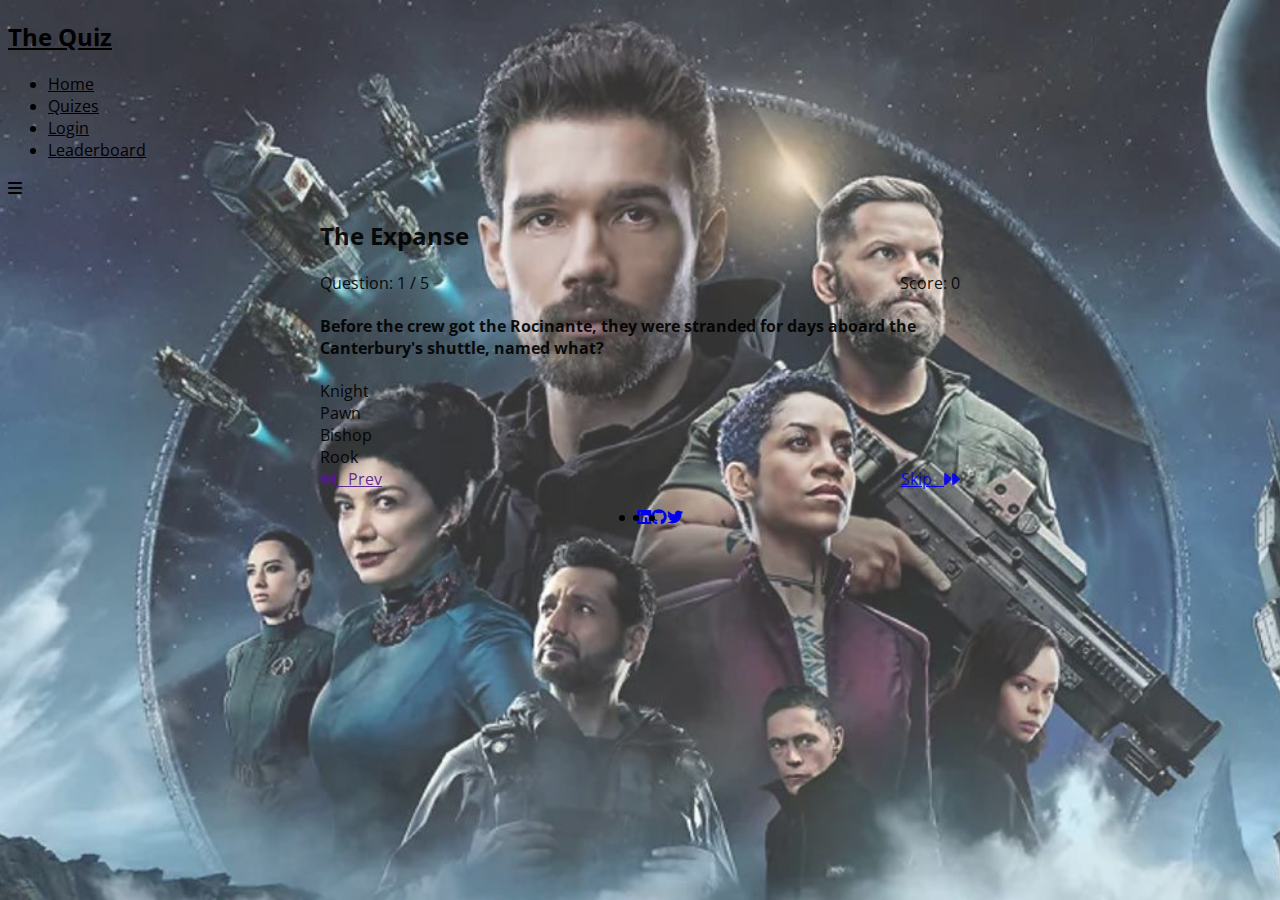
<file: templates/question1.html>
<!DOCTYPE html>
<html lang="en">
  <head>
    <meta charset="UTF-8" />
    <meta http-equiv="X-UA-Compatible" content="IE=edge" />
    <meta name="viewport" content="width=device-width, initial-scale=1.0" />
    <link rel="stylesheet" href="https://bermuda-css.netlify.app/style.css" />
    <link rel="stylesheet" href="../style.css" />
    <title>The Expanse | Question 01</title>
  </head>
  <body>
    <div class="root">
      <div class="whole-content question-content">
        <header>
          <nav class="nav">
            <div class="nav__logo">
              <h2>
                <a href="../index.html" class="text-offwhite"> The Quiz</a>
              </h2>
            </div>
            <ul class="nav__links">
              <li><a class="btn btn-link" href="../index.html">Home</a></li>
              <li><a class="btn btn-link" href="./quizes.html">Quizes</a></li>
              <li>
                <a class="btn btn-default-outline border-rounded-sm shadow-sm" href="#"
                  >Login</a
                >
              </li>
              <li>
                <a class="btn" href="#">Leaderboard</a>
              </li>
            </ul>
            <div class="nav__menu-btn hide">
              <i class="fas fa-bars"></i>
            </div>
          </nav>
        </header>
        <main class="main-content m-xl">
          <section class="quiz-card-container">
            <article
              class="card question-card m--x-xl border-rounded-md shadow-lg text-center"
            >
              <div class="card__body">
                <div class="card__header">
                  <h2 class="text-2 text-default bold-xl">The Expanse</h2>
                </div>
                <div class="quiz-stats p-x-md">
                  <div class="quesion-no">
                    <span class="text-4">Question: </span>
                    <span class="text-4 bold-lg"> 1 / 5</span>
                  </div>
                  <div class="score">
                    <span class="text-4">Score: </span>
                    <span class="text-4 bold-lg"> 0 </span>
                  </div>
                </div>
                <div class="question p-x-md text-start">
                  <h4 class="p-y-sm">
                    Before the crew got the Rocinante, they were stranded for
                    days aboard the Canterbury's shuttle, named what?
                  </h4>
                </div>
                <div class="options-container p-x-md m-x-sm">
                  <div
                    class="option option1 p-md text-center bg-dark border-rounded-lg text-4 bold-lg m-y-md"
                  >
                    Knight
                  </div>
                  <div
                    class="option option1 p-md text-center bg-dark border-rounded-lg text-4 bold-lg m-y-md"
                  >
                    Pawn
                  </div>
                  <div
                    class="option option1 p-md text-center bg-dark border-rounded-lg text-4 bold-lg m-y-md"
                  >
                    Bishop
                  </div>
                  <div
                    class="option option1 p-md text-center bg-dark border-rounded-lg text-4 bold-lg m-y-md"
                  >
                    Rook
                  </div>
                </div>
                <div class="quiz-navigation p-md">
                  <div class="prev-btn btn btn-link">
                    <a href="" class="btn-disabled"
                      ><i
                        class="fas fa-backward btn-disabled"
                        aria-hidden="true"
                      ></i>
                      &nbsp; Prev</a
                    >
                  </div>
                  <div class="skip-btn btn btn-link">
                    <a href="./question2.html"
                      >Skip &nbsp;
                      <i class="fas fa-forward" aria-hidden="true"></i
                    ></a>
                  </div>
                </div>
              </div>
            </article>
          </section>
        </main>
        <footer class="footer-container m-t-xxl p-t-xxl">
          <ul class="footer__links">
            <li>
              <a
                class="btn"
                href="https://www.linkedin.com/in/rishikesh-shinde-1211b5192/"
                ><i class="fab fa-linkedin"></i>
              </a>
            </li>
            <li>
              <a class="btn" href="https://github.com/rdshinde/Bermuda"
                ><i class="fab fa-github"></i
              ></a>
            </li>
            <li>
              <a class="btn" href="https://twitter.com/Rishike16406089"
                ><i class="fab fa-twitter"></i
              ></a>
            </li>
          </ul>
        </footer>
      </div>
    </div>
    <link rel="stylesheet" href="https://bermuda-css.netlify.app/script.js" />
  </body>
</html>
</file>
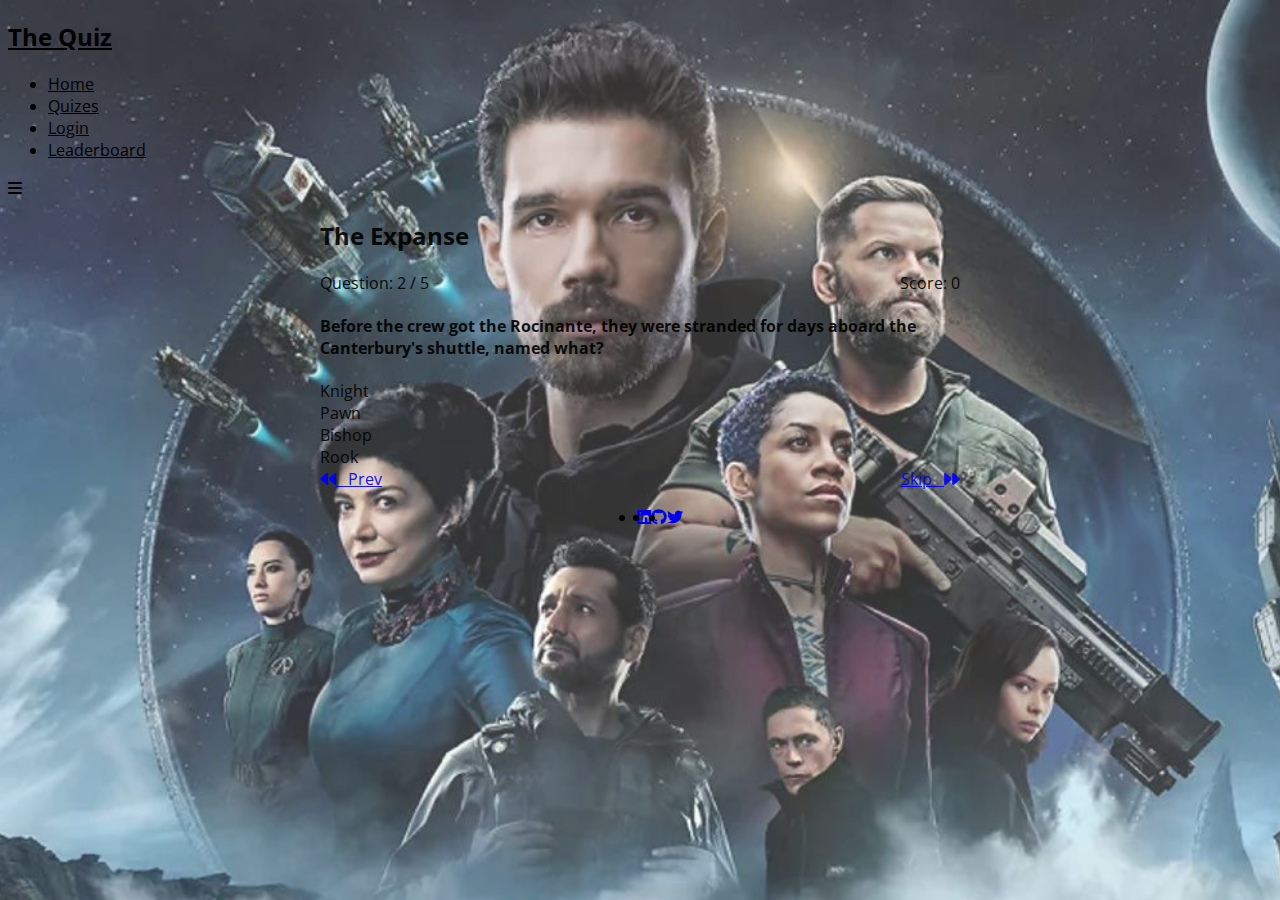
<file: templates/question2.html>
<!DOCTYPE html>
<html lang="en">
  <head>
    <meta charset="UTF-8" />
    <meta http-equiv="X-UA-Compatible" content="IE=edge" />
    <meta name="viewport" content="width=device-width, initial-scale=1.0" />
    <link rel="stylesheet" href="https://bermuda-css.netlify.app/style.css" />
    <link rel="stylesheet" href="../style.css" />
    <title>The Expanse | Question 02</title>
  </head>
  <body>
    <div class="root">
      <div class="whole-content question-content">
        <header>
          <nav class="nav">
            <div class="nav__logo">
              <h2>
                <a href="../index.html" class="text-offwhite"> The Quiz</a>
              </h2>
            </div>
            <ul class="nav__links">
              <li><a class="btn btn-link" href="../index.html">Home</a></li>
              <li><a class="btn btn-link" href="./quizes.html">Quizes</a></li>
              <li>
                <a
                  class="btn btn-default-outline border-rounded-sm shadow-sm"
                  href="#"
                  >Login</a
                >
              </li>
              <li>
                <a class="btn" href="#">Leaderboard</a>
              </li>
            </ul>
            <div class="nav__menu-btn hide">
              <i class="fas fa-bars"></i>
            </div>
          </nav>
        </header>
        <main class="main-content m-xl">
          <section class="quiz-card-container">
            <article
              class="card question-card m--x-xl border-rounded-md shadow-lg text-center"
            >
              <div class="card__body">
                <div class="card__header">
                  <h2 class="text-2 text-default bold-xl">The Expanse</h2>
                </div>
                <div class="quiz-stats p-x-md">
                  <div class="quesion-no">
                    <span class="text-4">Question: </span>
                    <span class="text-4 bold-lg"> 2 / 5</span>
                  </div>
                  <div class="score">
                    <span class="text-4">Score: </span>
                    <span class="text-4 bold-lg"> 0 </span>
                  </div>
                </div>
                <div class="question p-x-md text-start">
                  <h4 class="p-y-sm">
                    Before the crew got the Rocinante, they were stranded for
                    days aboard the Canterbury's shuttle, named what?
                  </h4>
                </div>
                <div class="options-container p-x-md m-x-sm">
                  <div
                    class="option option1 p-md text-center text-offwhite bg-success border-rounded-lg text-4 bold-lg m-y-md"
                  >
                    Knight
                  </div>
                  <div
                    class="option option1 p-md text-center text-offwhite bg-danger border-rounded-lg text-4 bold-lg m-y-md"
                  >
                    Pawn
                  </div>
                  <div
                    class="option option1 p-md text-center bg-dark border-rounded-lg text-4 bold-lg m-y-md"
                  >
                    Bishop
                  </div>
                  <div
                    class="option option1 p-md text-center bg-dark border-rounded-lg text-4 bold-lg m-y-md"
                  >
                    Rook
                  </div>
                </div>
                <div class="quiz-navigation p-md">
                  <div class="prev-btn btn btn-link">
                    <a href="./question1.html" class=""
                      ><i class="fas fa-backward" aria-hidden="true"></i> &nbsp;
                      Prev</a
                    >
                  </div>
                  <div class="skip-btn btn btn-link">
                    <a href="./question3.html"
                      >Skip &nbsp;
                      <i class="fas fa-forward" aria-hidden="true"></i
                    ></a>
                  </div>
                </div>
              </div>
            </article>
          </section>
        </main>
        <footer class="footer-container m-t-xxl p-t-xxl">
          <ul class="footer__links">
            <li>
              <a
                class="btn"
                href="https://www.linkedin.com/in/rishikesh-shinde-1211b5192/"
                ><i class="fab fa-linkedin" aria-hidden="true"></i>
              </a>
            </li>
            <li>
              <a class="btn" href="https://github.com/rdshinde/Bermuda"
                ><i class="fab fa-github" aria-hidden="true"></i
              ></a>
            </li>
            <li>
              <a class="btn" href="https://twitter.com/Rishike16406089"
                ><i class="fab fa-twitter" aria-hidden="true"></i
              ></a>
            </li>
          </ul>
        </footer>
      </div>
    </div>
    <link rel="stylesheet" href="https://bermuda-css.netlify.app/script.js" />
  </body>
</html>
</file>
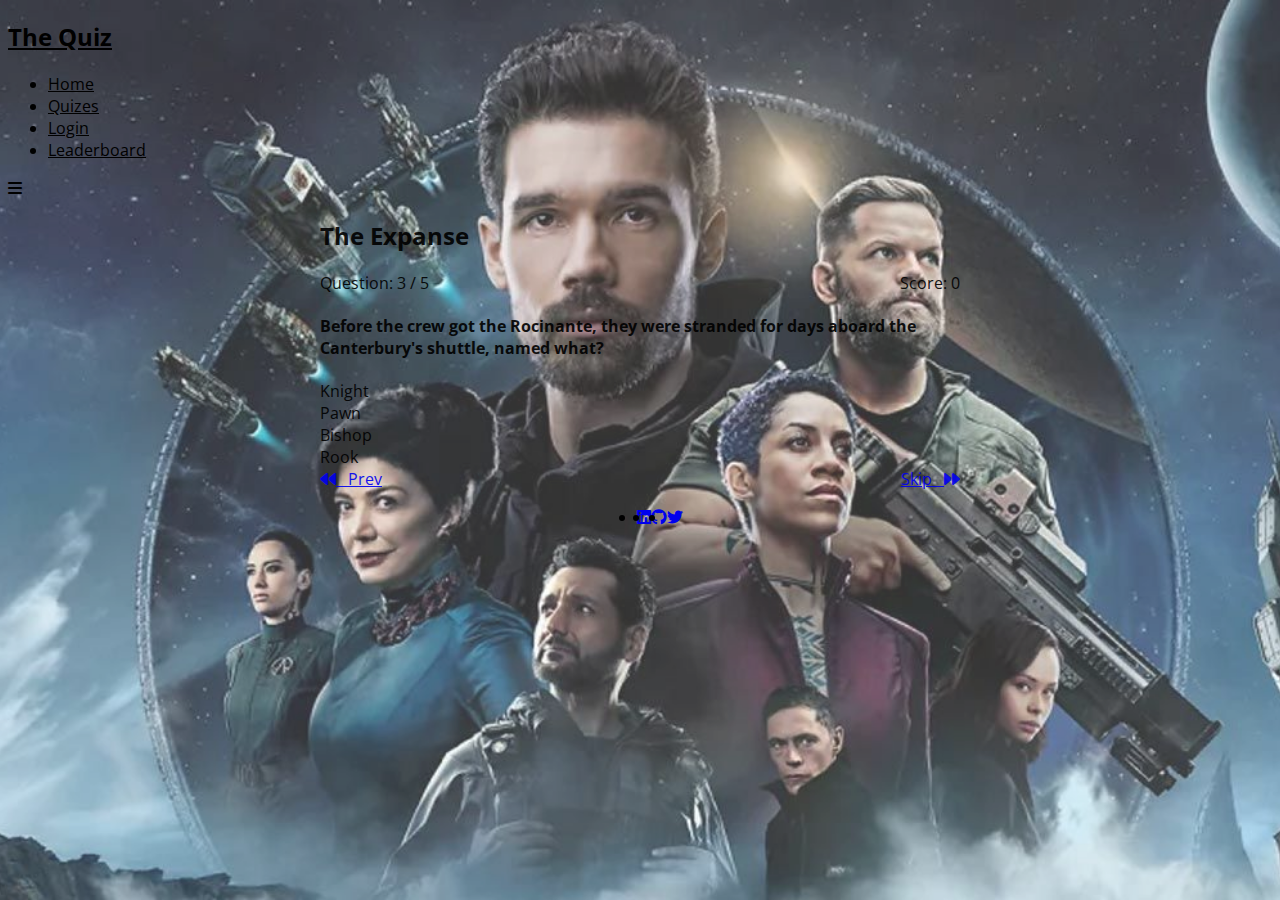
<file: templates/question3.html>
<!DOCTYPE html>
<html lang="en">
  <head>
    <meta charset="UTF-8" />
    <meta http-equiv="X-UA-Compatible" content="IE=edge" />
    <meta name="viewport" content="width=device-width, initial-scale=1.0" />
    <link rel="stylesheet" href="https://bermuda-css.netlify.app/style.css" />
    <link rel="stylesheet" href="../style.css" />
    <title>The Expanse | Question 03</title>
  </head>
  <body>
    <div class="root">
      <div class="whole-content question-content">
        <header>
          <nav class="nav">
            <div class="nav__logo">
              <h2>
                <a href="../index.html" class="text-offwhite"> The Quiz</a>
              </h2>
            </div>
            <ul class="nav__links">
              <li><a class="btn btn-link" href="../index.html">Home</a></li>
              <li><a class="btn btn-link" href="./quizes.html">Quizes</a></li>
              <li>
                <a
                  class="btn btn-default-outline border-rounded-sm shadow-sm"
                  href="#"
                  >Login</a
                >
              </li>
              <li>
                <a class="btn" href="#">Leaderboard</a>
              </li>
            </ul>
            <div class="nav__menu-btn hide">
              <i class="fas fa-bars"></i>
            </div>
          </nav>
        </header>
        <main class="main-content m-xl">
          <section class="quiz-card-container">
            <article
              class="card question-card m--x-xl border-rounded-md shadow-lg text-center"
            >
              <div class="card__body">
                <div class="card__header">
                  <h2 class="text-2 text-default bold-xl">The Expanse</h2>
                </div>
                <div class="quiz-stats p-x-md">
                  <div class="quesion-no">
                    <span class="text-4">Question: </span>
                    <span class="text-4 bold-lg"> 3 / 5</span>
                  </div>
                  <div class="score">
                    <span class="text-4">Score: </span>
                    <span class="text-4 bold-lg"> 0 </span>
                  </div>
                </div>
                <div class="question p-x-md text-start">
                  <h4 class="p-y-sm">
                    Before the crew got the Rocinante, they were stranded for
                    days aboard the Canterbury's shuttle, named what?
                  </h4>
                </div>
                <div class="options-container p-x-md m-x-sm">
                  <div
                    class="option option1 p-md text-center text-offwhite bg-success border-rounded-lg text-4 bold-lg m-y-md"
                  >
                    Knight
                  </div>
                  <div
                    class="option option1 p-md text-center bg-dark border-rounded-lg text-4 bold-lg m-y-md"
                  >
                    Pawn
                  </div>
                  <div
                    class="option option1 p-md text-center bg-dark border-rounded-lg text-4 bold-lg m-y-md"
                  >
                    Bishop
                  </div>
                  <div
                    class="option option1 p-md text-center bg-dark border-rounded-lg text-4 bold-lg m-y-md"
                  >
                    Rook
                  </div>
                </div>
                <div class="quiz-navigation p-md">
                  <div class="prev-btn btn btn-link">
                    <a href="./question2.html" class=""
                      ><i class="fas fa-backward" aria-hidden="true"></i> &nbsp;
                      Prev</a
                    >
                  </div>
                  <div class="skip-btn btn btn-link">
                    <a href="./question4.html"
                      >Skip &nbsp;
                      <i class="fas fa-forward" aria-hidden="true"></i
                    ></a>
                  </div>
                </div>
              </div>
            </article>
          </section>
        </main>
        <footer class="footer-container m-t-xxl p-t-xxl">
          <ul class="footer__links">
            <li>
              <a
                class="btn"
                href="https://www.linkedin.com/in/rishikesh-shinde-1211b5192/"
                ><i class="fab fa-linkedin" aria-hidden="true"></i>
              </a>
            </li>
            <li>
              <a class="btn" href="https://github.com/rdshinde/Bermuda"
                ><i class="fab fa-github" aria-hidden="true"></i
              ></a>
            </li>
            <li>
              <a class="btn" href="https://twitter.com/Rishike16406089"
                ><i class="fab fa-twitter" aria-hidden="true"></i
              ></a>
            </li>
          </ul>
        </footer>
      </div>
    </div>
    <link rel="stylesheet" href="https://bermuda-css.netlify.app/script.js" />
  </body>
</html>
</file>
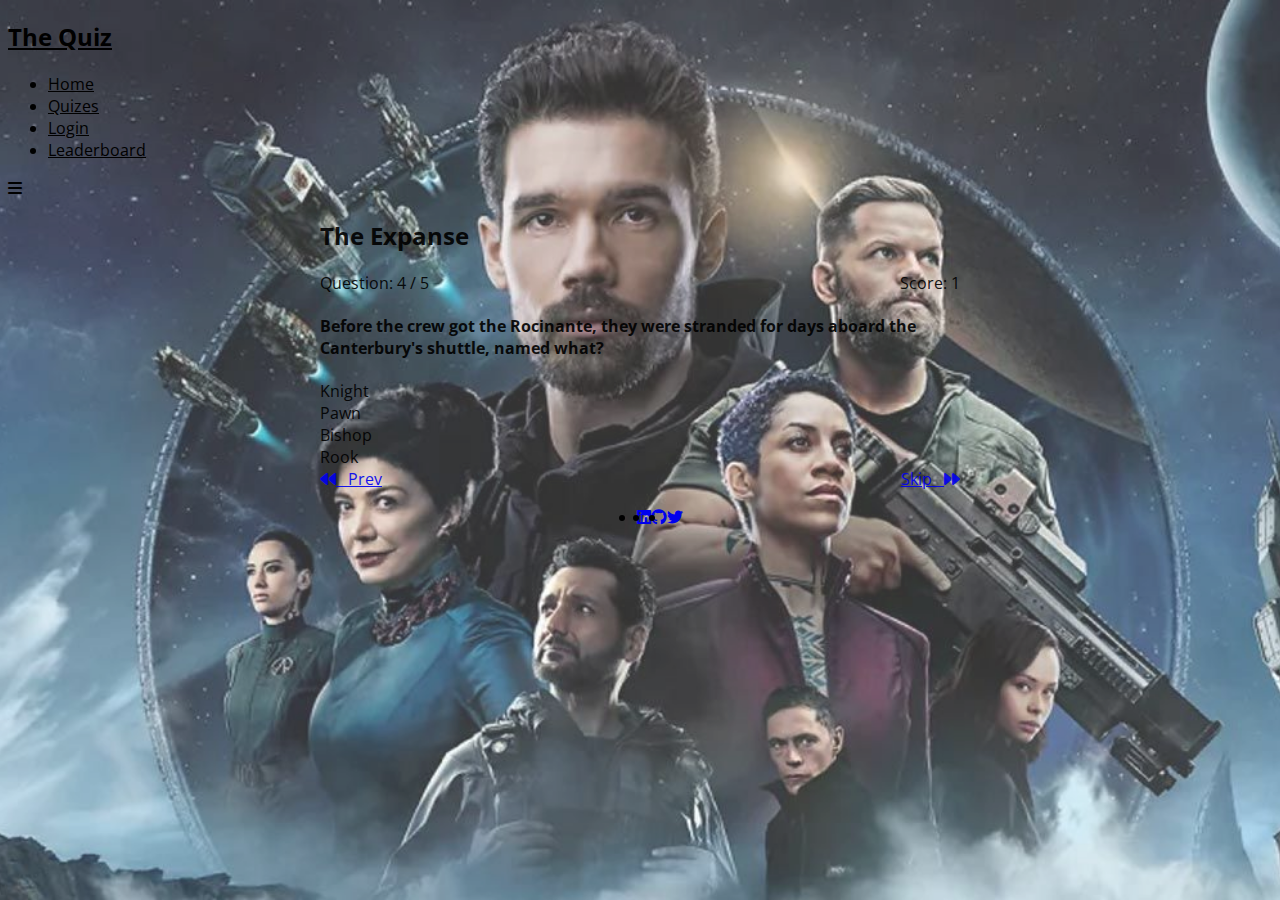
<file: templates/question4.html>
<!DOCTYPE html>
<html lang="en">
  <head>
    <meta charset="UTF-8" />
    <meta http-equiv="X-UA-Compatible" content="IE=edge" />
    <meta name="viewport" content="width=device-width, initial-scale=1.0" />

    <link rel="stylesheet" href="https://bermuda-css.netlify.app/style.css" />
    <link rel="stylesheet" href="../style.css" />
    <title>The Quiz</title>
  </head>
  <body>
    <div class="root">
      <div class="whole-content question-content">
        <header>
          <nav class="nav">
            <div class="nav__logo">
              <h2>
                <a href="../index.html" class="text-offwhite"> The Quiz</a>
              </h2>
            </div>
            <ul class="nav__links">
              <li><a class="btn btn-link" href="../index.html">Home</a></li>
              <li><a class="btn btn-link" href="./quizes.html">Quizes</a></li>
              <li>
                <a
                  class="btn btn-default-outline border-rounded-sm shadow-sm"
                  href="#"
                  >Login</a
                >
              </li>
              <li>
                <a class="btn" href="#">Leaderboard</a>
              </li>
            </ul>
            <div class="nav__menu-btn hide">
              <i class="fas fa-bars"></i>
            </div>
          </nav>
        </header>
        <main class="main-content m-xl">
          <section class="quiz-card-container">
            <article
              class="card question-card m--x-xl border-rounded-md shadow-lg text-center"
            >
              <div class="card__body">
                <div class="card__header">
                  <h2 class="text-2 text-default bold-xl">The Expanse</h2>
                </div>
                <div class="quiz-stats p-x-md">
                  <div class="quesion-no">
                    <span class="text-4">Question: </span>
                    <span class="text-4 bold-lg"> 4 / 5</span>
                  </div>
                  <div class="score">
                    <span class="text-4">Score: </span>
                    <span class="text-4 bold-lg"> 1 </span>
                  </div>
                </div>
                <div class="question p-x-md text-start">
                  <h4 class="p-y-sm">
                    Before the crew got the Rocinante, they were stranded for
                    days aboard the Canterbury's shuttle, named what?
                  </h4>
                </div>
                <div class="options-container p-x-md m-x-sm">
                  <div
                    class="option option1 p-md text-center bg-dark border-rounded-lg text-4 bold-lg m-y-md"
                  >
                    Knight
                  </div>
                  <div
                    class="option option1 p-md text-center bg-danger border-rounded-lg text-4 bold-lg m-y-md"
                  >
                    Pawn
                  </div>
                  <div
                    class="option option1 p-md text-center bg-dark border-rounded-lg text-4 bold-lg m-y-md"
                  >
                    Bishop
                  </div>
                  <div
                    class="option option1 p-md text-center bg-dark border-rounded-lg text-4 bold-lg m-y-md"
                  >
                    Rook
                  </div>
                </div>
                <div class="quiz-navigation p-md">
                  <div class="prev-btn btn btn-link">
                    <a href="./question3.html" class=""
                      ><i class="fas fa-backward"></i> &nbsp; Prev</a
                    >
                  </div>
                  <div class="skip-btn btn btn-link">
                    <a href="./question5.html"
                      >Skip &nbsp; <i class="fas fa-forward"></i
                    ></a>
                  </div>
                </div>
              </div>
            </article>
          </section>
        </main>
        <footer class="footer-container m-t-xxl p-t-xxl">
          <ul class="footer__links">
            <li>
              <a
                class="btn"
                href="https://www.linkedin.com/in/rishikesh-shinde-1211b5192/"
                ><i class="fab fa-linkedin"></i>
              </a>
            </li>
            <li>
              <a class="btn" href="https://github.com/rdshinde/Bermuda"
                ><i class="fab fa-github"></i
              ></a>
            </li>
            <li>
              <a class="btn" href="https://twitter.com/Rishike16406089"
                ><i class="fab fa-twitter"></i
              ></a>
            </li>
          </ul>
        </footer>
      </div>
    </div>
    <link rel="stylesheet" href="https://bermuda-css.netlify.app/script.js" />
  </body>
</html>
</file>
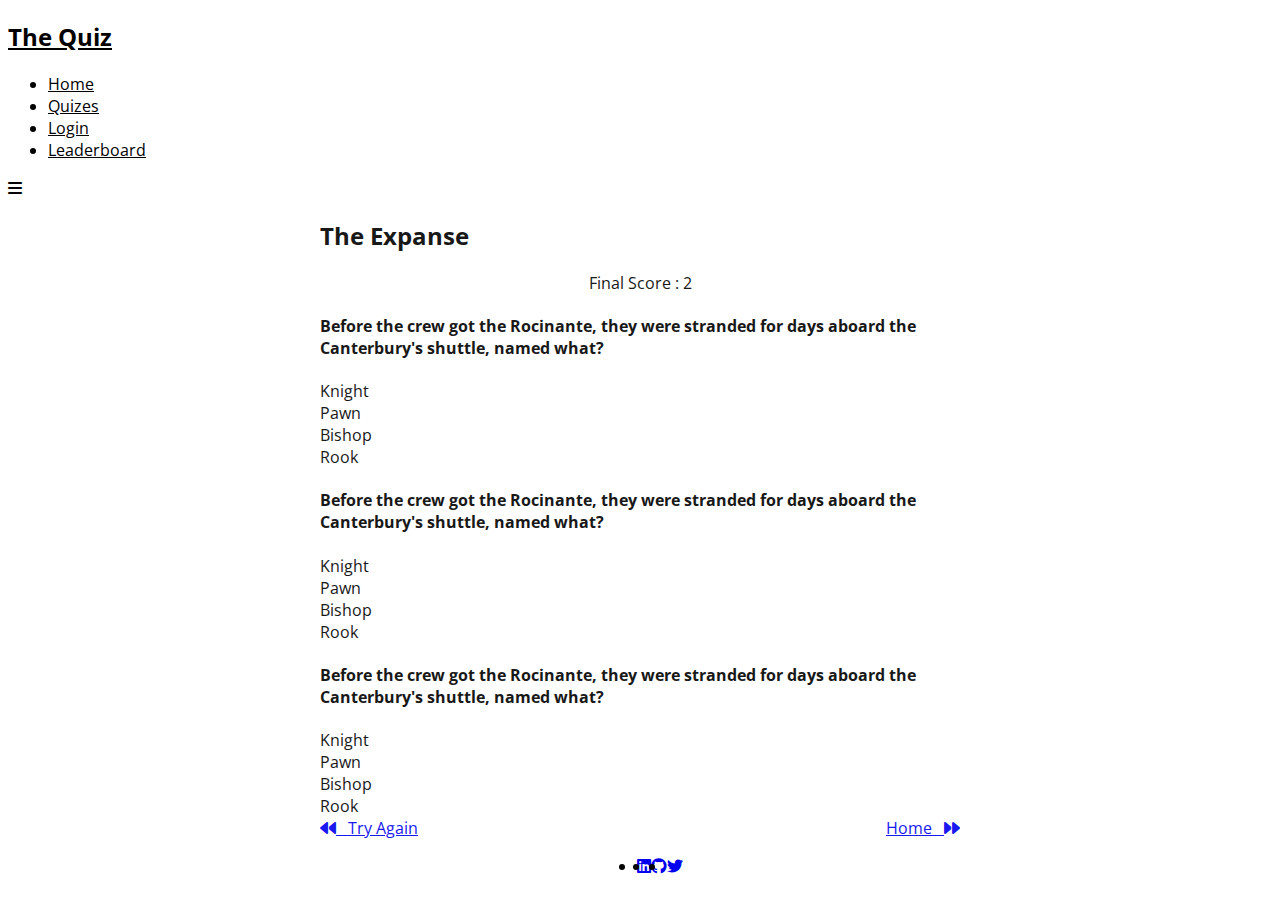
<file: templates/question5.html>
<!DOCTYPE html>
<html lang="en">
  <head>
    <meta charset="UTF-8" />
    <meta http-equiv="X-UA-Compatible" content="IE=edge" />
    <meta name="viewport" content="width=device-width, initial-scale=1.0" />
    <link rel="stylesheet" href="https://bermuda-css.netlify.app/style.css" />
    <link rel="stylesheet" href="../style.css" />
    <title>The Expanse | Final Score</title>
  </head>
  <body>
    <div class="root">
      <div class="whole-content result-page">
        <header>
          <nav class="nav">
            <div class="nav__logo">
              <h2>
                <a href="../index.html" class="text-offwhite"> The Quiz</a>
              </h2>
            </div>
            <ul class="nav__links">
              <li><a class="btn btn-link" href="../index.html">Home</a></li>
              <li><a class="btn btn-link" href="./quizes.html">Quizes</a></li>
              <li>
                <a
                  class="btn btn-default-outline border-rounded-sm shadow-sm"
                  href="#"
                  >Login</a
                >
              </li>
              <li>
                <a class="btn" href="#">Leaderboard</a>
              </li>
            </ul>
            <div class="nav__menu-btn hide">
              <i class="fas fa-bars"></i>
            </div>
          </nav>
        </header>
        <main class="main-content m-xl">
          <section class="quiz-card-container">
            <article
              class="card question-card m--x-xl border-rounded-md shadow-lg text-center"
            >
              <div class="card__body">
                <div class="card__header">
                  <h2 class="text-2 text-default bold-xl">The Expanse</h2>
                </div>
                <div class="quiz-stats-final p-x-md">
                  <div class="final-score text-center text-success">
                    <span class="text-3 bold-lg">Final Score : </span>
                    <span class="text-3 bold-lg"> 2 </span>
                  </div>
                </div>
                <div class="question p-x-md text-start">
                  <h4 class="p-y-sm">
                    Before the crew got the Rocinante, they were stranded for
                    days aboard the Canterbury's shuttle, named what?
                  </h4>
                </div>
                <div class="options-container p-x-md m-x-sm">
                  <div
                    class="option option1 p-md text-center bg-success text-default border-rounded-lg text-4 bold-lg m-y-md"
                  >
                    Knight
                  </div>
                  <div
                    class="option option1 p-md text-center bg-dark border-rounded-lg text-4 bold-lg m-y-md"
                  >
                    Pawn
                  </div>
                  <div
                    class="option option1 p-md text-center bg-dark border-rounded-lg text-4 bold-lg m-y-md"
                  >
                    Bishop
                  </div>
                  <div
                    class="option option1 p-md text-center bg-dark border-rounded-lg text-4 bold-lg m-y-md"
                  >
                    Rook
                  </div>
                </div>
                <div class="question p-x-md text-start">
                  <h4 class="p-y-sm">
                    Before the crew got the Rocinante, they were stranded for
                    days aboard the Canterbury's shuttle, named what?
                  </h4>
                </div>
                <div class="options-container p-x-md m-x-sm">
                  <div
                    class="option option1 p-md text-center bg-dark border-rounded-lg text-4 bold-lg m-y-md"
                  >
                    Knight
                  </div>
                  <div
                    class="option option1 p-md text-center bg-danger border-rounded-lg text-4 bold-lg m-y-md"
                  >
                    Pawn
                  </div>
                  <div
                    class="option option1 p-md text-center bg-dark border-rounded-lg text-4 bold-lg m-y-md"
                  >
                    Bishop
                  </div>
                  <div
                    class="option option1 p-md text-center bg-dark border-rounded-lg text-4 bold-lg m-y-md"
                  >
                    Rook
                  </div>
                </div>
                <div class="question p-x-md text-start">
                  <h4 class="p-y-sm">
                    Before the crew got the Rocinante, they were stranded for
                    days aboard the Canterbury's shuttle, named what?
                  </h4>
                </div>
                <div class="options-container p-x-md m-x-sm">
                  <div
                    class="option option1 p-md text-center bg-success text-default border-rounded-lg text-4 bold-lg m-y-md"
                  >
                    Knight
                  </div>
                  <div
                    class="option option1 p-md text-center bg-dark border-rounded-lg text-4 bold-lg m-y-md"
                  >
                    Pawn
                  </div>
                  <div
                    class="option option1 p-md text-center bg-dark border-rounded-lg text-4 bold-lg m-y-md"
                  >
                    Bishop
                  </div>
                  <div
                    class="option option1 p-md text-center bg-dark border-rounded-lg text-4 bold-lg m-y-md"
                  >
                    Rook
                  </div>
                </div>
                <div class="quiz-navigation p-md">
                  <div class="prev-btn btn btn-link">
                    <a href="./question1.html" class=""
                      ><i class="fas fa-backward"></i> &nbsp; Try Again</a
                    >
                  </div>
                  <div class="skip-btn btn btn-link">
                    <a href="./quizes.html" class="" aria-disabled="true"
                      >Home &nbsp; <i class="fas fa-forward"></i
                    ></a>
                  </div>
                </div>
              </div>
            </article>
          </section>
        </main>
        <footer class="footer-container m-t-xxl p-t-xxl">
          <ul class="footer__links">
            <li>
              <a
                class="btn"
                href="https://www.linkedin.com/in/rishikesh-shinde-1211b5192/"
                ><i class="fab fa-linkedin"></i>
              </a>
            </li>
            <li>
              <a class="btn" href="https://github.com/rdshinde/Bermuda"
                ><i class="fab fa-github"></i
              ></a>
            </li>
            <li>
              <a class="btn" href="https://twitter.com/Rishike16406089"
                ><i class="fab fa-twitter"></i
              ></a>
            </li>
          </ul>
        </footer>
      </div>
    </div>
    <link rel="stylesheet" href="https://bermuda-css.netlify.app/script.js" />
  </body>
</html>
</file>
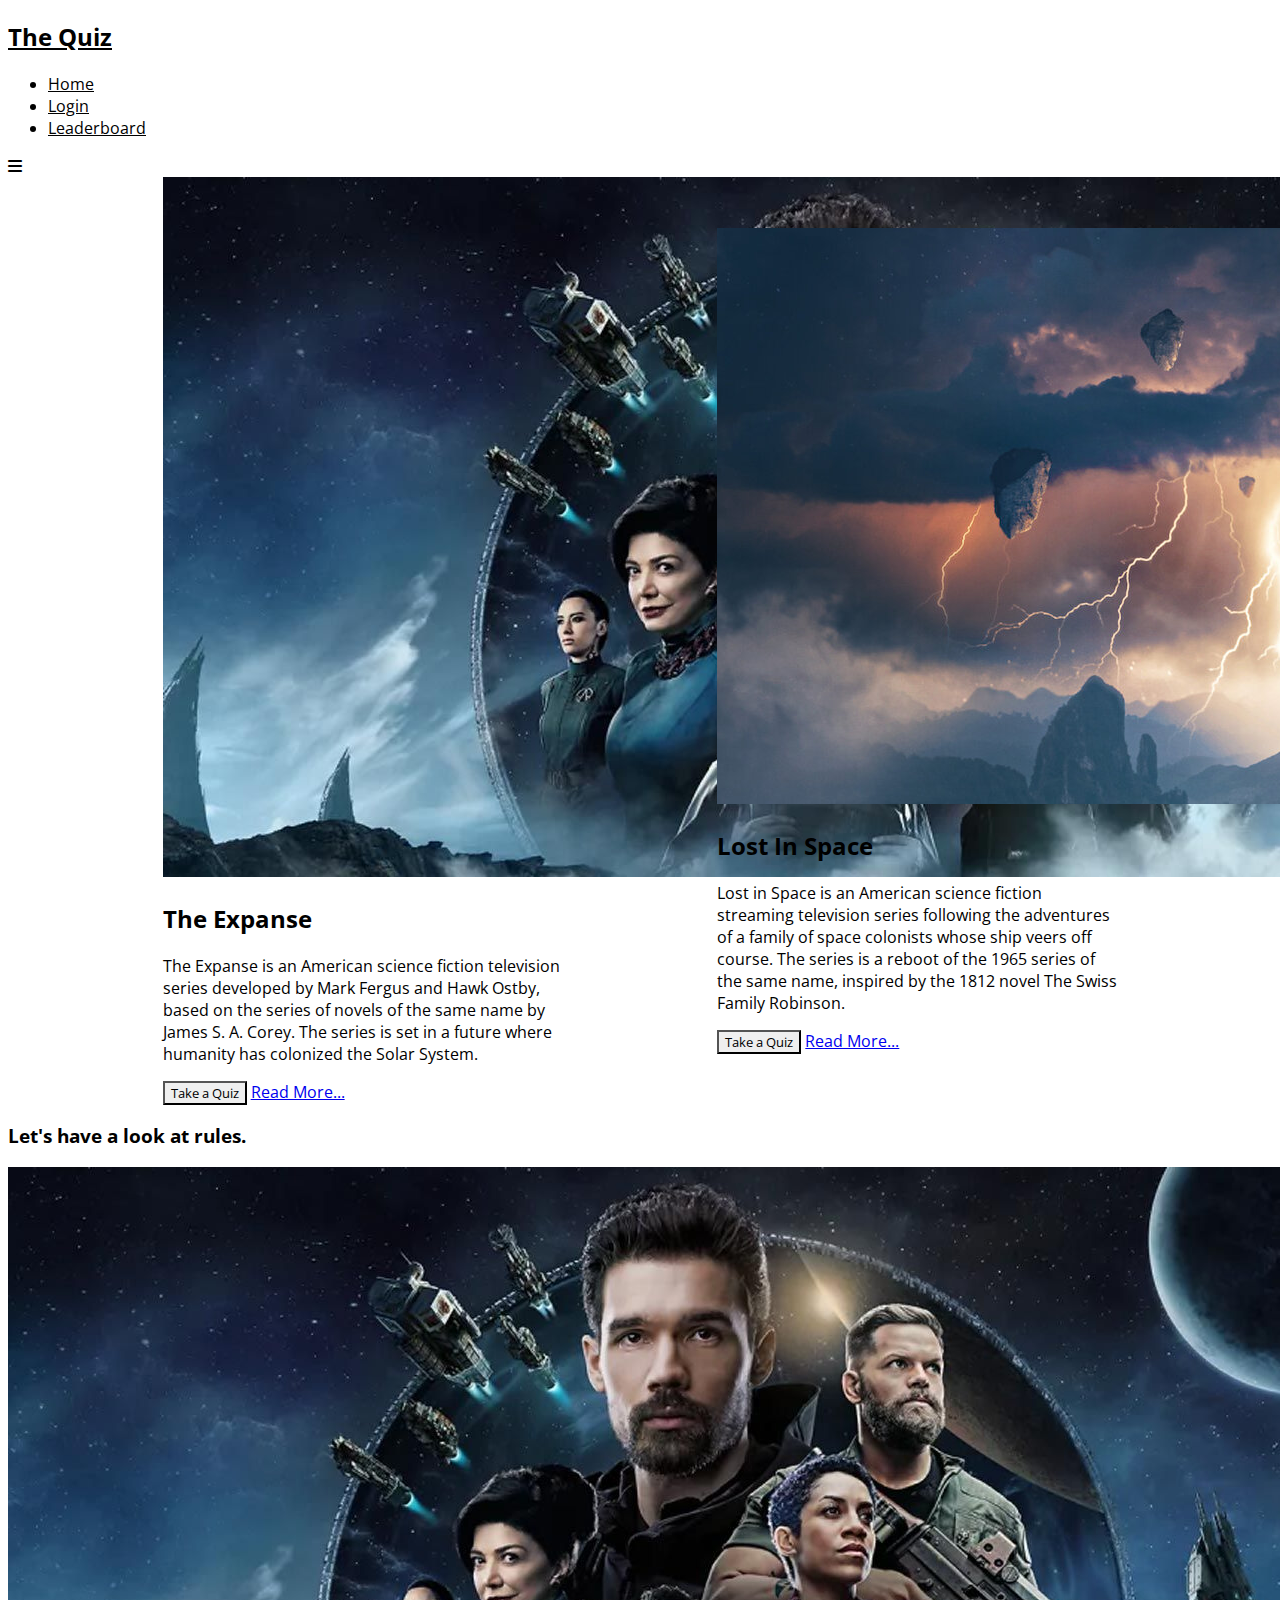
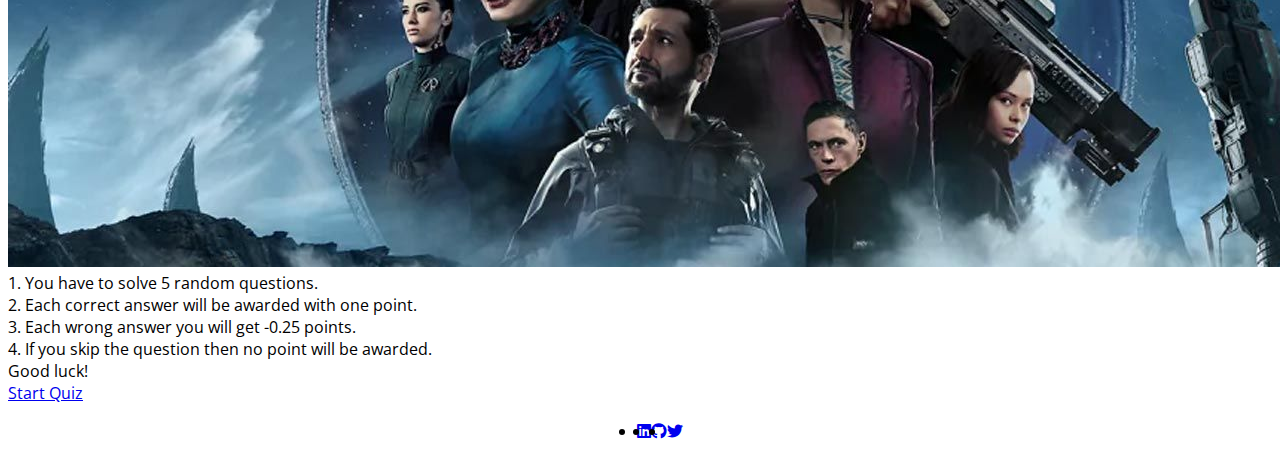
<file: templates/quizes.html>
<!DOCTYPE html>
<html lang="en">
  <head>
    <meta charset="UTF-8" />
    <meta http-equiv="X-UA-Compatible" content="IE=edge" />
    <meta name="viewport" content="width=device-width, initial-scale=1.0" />
    <link rel="stylesheet" href="https://bermuda-css.netlify.app/style.css" />
    <link rel="stylesheet" href="../style.css" />
    <title>The Quiz | Quizes</title>
  </head>
  <body>
    <div class="root">
      <div class="whole-content homepage-content">
        <header>
          <nav class="nav">
            <div class="nav__logo">
              <h2>
                <a href="../index.html" class="text-offwhite"> The Quiz</a>
              </h2>
            </div>
            <ul class="nav__links">
              <li>
                <a class="btn btn-link" href="../index.html">Home</a>
              </li>
              <li>
                <a
                  class="btn btn-default-outline border-rounded-sm shadow-sm"
                  href="#"
                  >Login</a
                >
              </li>
              <li>
                <a class="btn" href="#">Leaderboard</a>
              </li>
            </ul>
            <div class="nav__menu-btn hide">
              <i class="fas fa-bars"></i>
            </div>
          </nav>
        </header>
        <main class="main-content m-xl">
          <div class="overlay modal__action hide"></div>
          <section class="quiz-card-container">
            <article class="card m--x-xl border-rounded-md shadow-lg">
              <div class="card__img-container">
                <img
                  class="card__img img-responsive"
                  src="../assets/expanse.png"
                  alt="Card Image"
                />
              </div>
              <div class="card__body">
                <h2 class="p-x-md">The Expanse</h2>
                <p class="card__content text-1">
                  The Expanse is an American science fiction television series
                  developed by Mark Fergus and Hawk Ostby, based on the series
                  of novels of the same name by James S. A. Corey. The series is
                  set in a future where humanity has colonized the Solar System.
                </p>
              </div>
              <div class="card__footer p-x-md">
                <button class="btn btn-default open-simple-modal">
                  Take a Quiz
                </button>
                <a
                  href="https://www.imdb.com/title/tt3230854/"
                  class="btn btn-link"
                  >Read More...</a
                >
              </div>
            </article>
            <article class="card m--x-xl border-rounded-md shadow-lg">
              <div class="card__img-container">
                <img
                  class="card__img img-responsive"
                  src="../assets/lost_in_space.png"
                  alt="Card Image"
                />
              </div>
              <div class="card__body">
                <h2 class="p-x-md">Lost In Space</h2>

                <p class="card__content text-1">
                  Lost in Space is an American science fiction streaming
                  television series following the adventures of a family of
                  space colonists whose ship veers off course. The series is a
                  reboot of the 1965 series of the same name, inspired by the
                  1812 novel The Swiss Family Robinson.
                </p>
              </div>
              <div class="card__footer p-x-md">
                <button class="btn btn-default open-simple-modal">
                  Take a Quiz
                </button>
                <a
                  href="https://www.imdb.com/title/tt5232792/"
                  class="btn btn-link"
                  >Read More...</a
                >
              </div>
            </article>
            <!-- Rules Modal Start-->
            <div class="modal simple-modal shadow-lg border-rounded-sm hide">
              <div class="modal__header">
                <h3>Let's have a look at rules.</h3>
              </div>
              <img src="../assets/expanse.png" alt="" />
              <div class="modal__body">
                1. You have to solve 5 random questions. <br />
                2. Each correct answer will be awarded with one point. <br />
                3. Each wrong answer you will get -0.25 points. <br />
                4. If you skip the question then no point will be awarded.
                <br />
                Good luck!
              </div>

              <div class="modal__footer">
                <a href="./question1.html" class="btn btn-primary modal__action"
                  >Start Quiz</a
                >
              </div>
            </div>
            <!-- Rules Modal End -->
          </section>
        </main>
        <footer class="footer-container m-t-xxl p-t-xxl">
          <ul class="footer__links">
            <li>
              <a
                class="btn"
                href="https://www.linkedin.com/in/rishikesh-shinde-1211b5192/"
                ><i class="fab fa-linkedin"></i>
              </a>
            </li>
            <li>
              <a class="btn" href="https://github.com/rdshinde/Bermuda"
                ><i class="fab fa-github"></i
              ></a>
            </li>
            <li>
              <a class="btn" href="https://twitter.com/Rishike16406089"
                ><i class="fab fa-twitter"></i
              ></a>
            </li>
          </ul>
        </footer>
      </div>
    </div>
    <!-- Code For Modal -->
    <script>
      const overlay = document.querySelector(".overlay");
      const modalAction = document.querySelectorAll(".modal__action");
      const modal = document.querySelectorAll(".modal");
      const openSimpleModal = document.querySelectorAll(".open-simple-modal");
      const simpleModal = document.querySelector(".simple-modal");

      openSimpleModal.forEach((modal) => {
        modal.addEventListener("click", () => {
          simpleModal.classList.remove("hide");
          overlay.classList.remove("hide");
        });
      });
      modalAction.forEach((btn) => {
        btn.addEventListener("click", () => {
          overlay.classList.add("hide");
          modal.forEach((ele) => {
            ele.classList.add("hide");
          });
        });
      });
    </script>
  </body>
</html>
</file>
<file: style.css>
@import url("https://fonts.googleapis.com/css2?family=Inter:wght@100;200;300;400;500;600;700;800;900&family=Noto+Sans:ital,wght@0,400;0,700;1,400;1,700&family=Open+Sans:ital,wght@0,300;0,400;0,500;0,600;0,700;0,800;1,300;1,400;1,500;1,600;1,700;1,800&family=Playfair+Display:ital,wght@0,400;0,500;0,600;0,700;0,800;0,900;1,400;1,500;1,600;1,700;1,800;1,900&display=swap");
@import url("https://cdnjs.cloudflare.com/ajax/libs/font-awesome/6.0.0/css/all.min.css");

body * {
  font-family: "Open Sans", sans-serif;
}

/* Background Image Pseudo Class */
.homepage-content::before {
  background-image: url("https://images.pexels.com/photos/33688/delicate-arch-night-stars-landscape.jpg?auto=compress&cs=tinysrgb&dpr=2&w=500");
  background-position: center;
  background-repeat: no-repeat;
  background-size: cover;
  content: "";
  inset: 0;
  opacity: 0.7;
  position: absolute;
  z-index: -1;
}

/* Styling for customized navbar */
.whole-content .nav {
  opacity: 100%;
}
.nav__links {
  align-self: center;
}
.nav__logo h2 a {
  color: var(--off-white);
}
.nav ul li .btn {
  color: var(--off-white);
}
.nav ul li .btn-primary-outline {
  color: var(--off-white);
}
.nav ul li .btn-primary-outline:hover {
  color: var(--off-white);
}

/* Styling For Homepage Hero container */
.hero-container .hero__btn {
  font-size: var(--scale-lg);
  text-transform: none;
  padding: var(--scale-md) var(--scale-lg);
}

/* Styling for footer */
.footer-container {
  align-items: center;
  color: var(--off-white);
  display: flex;
  justify-content: center;
  width: 100%;
}
.footer__links {
  display: flex;
  font-size: var(--scale-lg);
}
/* Removing default styling for a tag */
a:hover {
  text-decoration: none;
}

/* Adding border radius to each btn */
.btn {
  border-radius: var(--scale-sm);
}

/* Quizes page styling for customizing card*/
.card {
  background-color: var(--off-white);
  border: none;
  transition: all 0.3s ease-in-out;
  width: 25rem;
}
.card:hover {
  transform: scale(1.02);
}
.card__img {
  border-top-left-radius: var(--scale-md);
  border-top-right-radius: var(--scale-md);
}
.quiz-card-container {
  align-items: center;
  display: flex;
  flex-wrap: wrap;
  gap: var(--scale-lg);
  justify-content: space-evenly;
}

/* Styling For Question 1 page */
.question-content::before {
  background-image: url("./assets/expanse.png");
  background-position: center;
  background-repeat: no-repeat;
  background-size: cover;
  content: "";
  inset: 0;
  opacity: 0.8;
  position: absolute;
  z-index: -1;
}
.question-card {
  width: 40rem;
  position: relative;
  opacity: 0.9;
}

.quiz-stats {
  align-items: center;
  display: flex;
  justify-content: space-between;
}
.quiz-stats-final {
  align-items: center;
  display: flex;
  justify-content: center;
}
.option {
  width: auto;
  cursor: pointer;
  transition: all 0.3s ease-in-out;
}
.option:hover {
  transform: scale(1.01);
  background-color: var(--secondary-hover);
  color: var(--default-color);
}
.quiz-navigation {
  display: flex;
  align-items: center;
  justify-content: space-between;
}
/* Result-page-styling */
.result-page {
  background-image: linear-gradient(
    120deg,
    var(--dark-color),
    var(--default-color),
    var(--primary-color),
    var(--light-color)
  );
}
</file>
